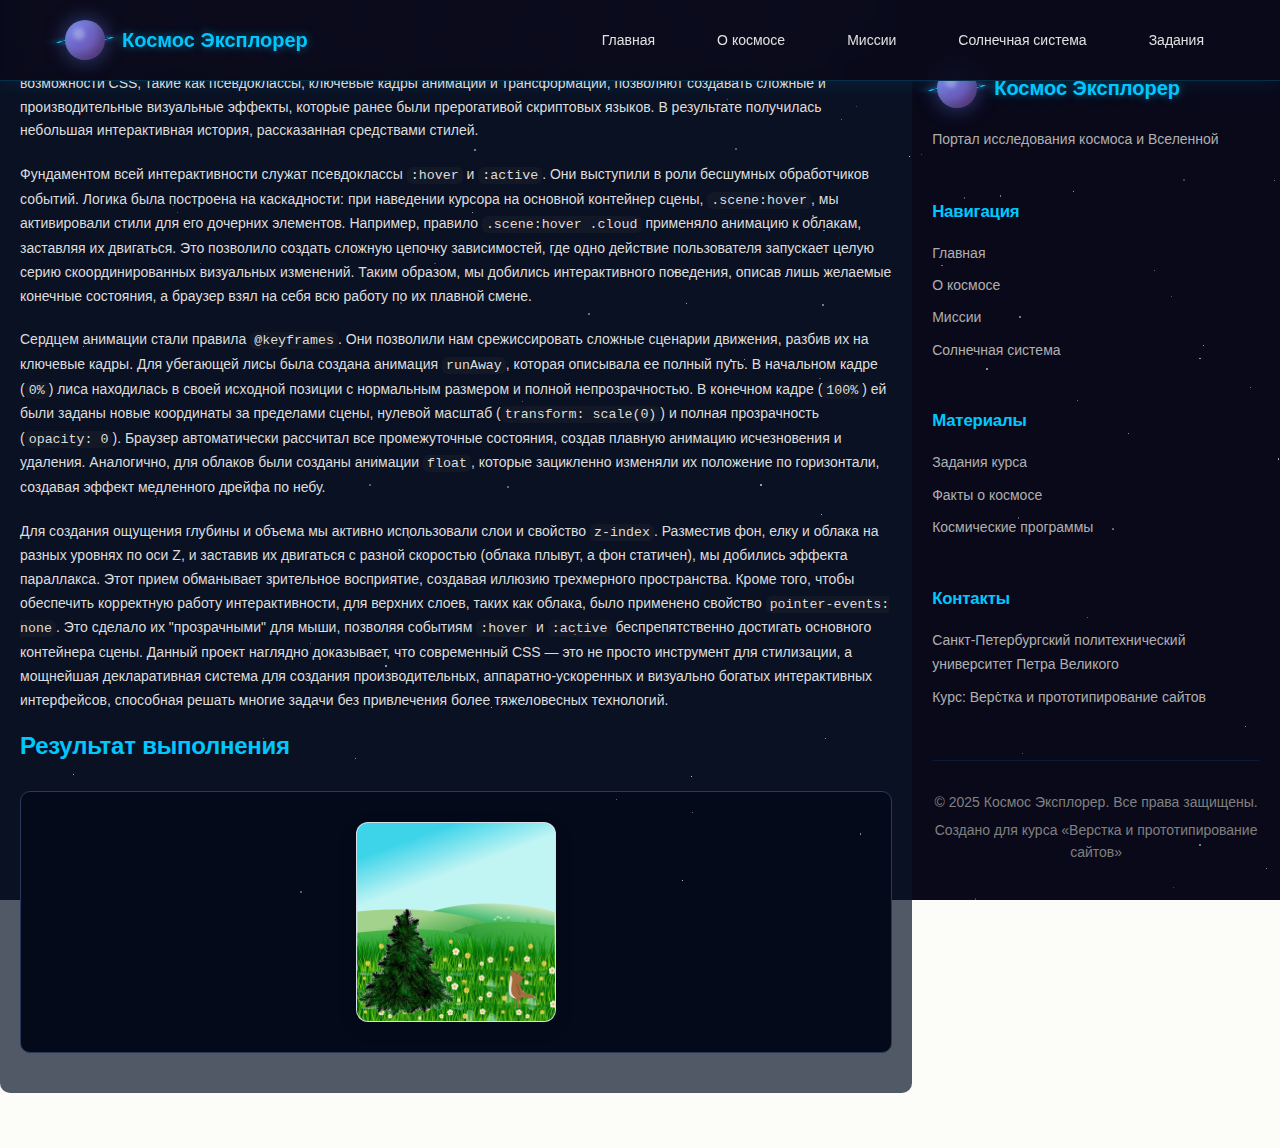
<file: labs/lab2/index.html>
<!doctype html>
<html lang="ru">
<head>
  <meta charset="utf-8" />
  <meta name="viewport" content="width=device-width, initial-scale=1.0">
   <title>Задание: CSS рисунок — Космос Эксплорер</title>
     <!-- Основные стили проекта -->
  <link rel="stylesheet" href="../../style.css">
   <!-- Локальные стили лабораторной -->
  <link rel="stylesheet" href="styles.css">

  <style>
    /* Стили для красивого оформления контента задания */


    main {
      padding: 120px 0 60px;
    }
     .assignment-wrapper {
        padding: 40px 20px;
      max-width: 1200px;
      margin: 0 auto;
      background: rgba(10, 20, 40, 0.7);
      border-radius: 10px;
      color: #ddd;
    }
    
    .assignment-wrapper h1,
    .assignment-wrapper h2 {
      color: #00c8ff;
    }
    .assignment-wrapper p {
        line-height: 1.7;
      margin-bottom: 20px;
    }

    .assignment-container {
        display: flex;
      justify-content: center;
      align-items: center;
      padding: 30px;
      border: 1px solid #2a3a5a;
      border-radius: 10px;
      background: #050a1a;
      margin-top: 30px;
      overflow: hidden;
    }
  </style>
</head>

<body>
    <!-- Header -->
  <header class="header">
    <div class="container">
      <div class="header-content">
        <!-- CSS Logo -->
        <div class="logo-wrapper">
          <div class="logo">
            <div class="planet"></div>
            <div class="ring"></div>
          </div>
          <span class="logo-text">Космос Эксплорер</span>
        </div>
        <!-- Mobile Menu Toggle -->
        <button class="menu-toggle" id="menuToggle" aria-label="Открыть меню">
          <span></span>
          <span></span>
          <span></span>
        </button>

        <!-- Navigation -->
        <nav class="nav" id="mainNav">
          <ul class="nav-list">
            <li><a href="../../index.html#home" class="nav-link">Главная</a></li>
            <li><a href="../../index.html#about" class="nav-link">О космосе</a></li>
            <li><a href="../../index.html#missions" class="nav-link">Миссии</a></li>
            <li><a href="../../index.html#solar-system" class="nav-link">Солнечная система</a></li>
            <li><a href="../../index.html#assignments" class="nav-link">Задания</a></li>
          </ul>
        </nav>
      </div>
    </div>
  </header>

  <!-- Основной контент страницы -->
  <main>
    <div class="assignment-wrapper">
      <h1>Задание: Рисунок с использованием чистого CSS</h1>
      
      <article class="lab-essay">
        <h2>Эссе для Лабораторной работы №3: Создание интерактивной анимации на чистом CSS</h2>
        
        <p>Данный проект является синтезом художественного подхода и интерактивности, достигая сложного анимированного поведения без единой строчки JavaScript. В этой работе мы создали живую, многослойную сцену, которая реагирует на действия пользователя, используя исключительно декларативную мощь CSS. Задача состояла в том, чтобы продемонстрировать, как современные возможности CSS, такие как псевдоклассы, ключевые кадры анимации и трансформации, позволяют создавать сложные и производительные визуальные эффекты, которые ранее были прерогативой скриптовых языков. В результате получилась небольшая интерактивная история, рассказанная средствами стилей.</p>
        
        <p>Фундаментом всей интерактивности служат псевдоклассы <code>:hover</code> и <code>:active</code>. Они выступили в роли бесшумных обработчиков событий. Логика была построена на каскадности: при наведении курсора на основной контейнер сцены, <code>.scene:hover</code>, мы активировали стили для его дочерних элементов. Например, правило <code>.scene:hover .cloud</code> применяло анимацию к облакам, заставляя их двигаться. Это позволило создать сложную цепочку зависимостей, где одно действие пользователя запускает целую серию скоординированных визуальных изменений. Таким образом, мы добились интерактивного поведения, описав лишь желаемые конечные состояния, а браузер взял на себя всю работу по их плавной смене.</p>
        
        <p>Сердцем анимации стали правила <code>@keyframes</code>. Они позволили нам срежиссировать сложные сценарии движения, разбив их на ключевые кадры. Для убегающей лисы была создана анимация <code>runAway</code>, которая описывала ее полный путь. В начальном кадре (<code>0%</code>) лиса находилась в своей исходной позиции с нормальным размером и полной непрозрачностью. В конечном кадре (<code>100%</code>) ей были заданы новые координаты за пределами сцены, нулевой масштаб (<code>transform: scale(0)</code>) и полная прозрачность (<code>opacity: 0</code>). Браузер автоматически рассчитал все промежуточные состояния, создав плавную анимацию исчезновения и удаления. Аналогично, для облаков были созданы анимации <code>float</code>, которые зацикленно изменяли их положение по горизонтали, создавая эффект медленного дрейфа по небу.</p>
        
        <p>Для создания ощущения глубины и объема мы активно использовали слои и свойство <code>z-index</code>. Разместив фон, елку и облака на разных уровнях по оси Z, и заставив их двигаться с разной скоростью (облака плывут, а фон статичен), мы добились эффекта параллакса. Этот прием обманывает зрительное восприятие, создавая иллюзию трехмерного пространства. Кроме того, чтобы обеспечить корректную работу интерактивности, для верхних слоев, таких как облака, было применено свойство <code>pointer-events: none</code>. Это сделало их "прозрачными" для мыши, позволяя событиям <code>:hover</code> и <code>:active</code> беспрепятственно достигать основного контейнера сцены. Данный проект наглядно доказывает, что современный CSS — это не просто инструмент для стилизации, а мощнейшая декларативная система для создания производительных, аппаратно-ускоренных и визуально богатых интерактивных интерфейсов, способная решать многие задачи без привлечения более тяжеловесных технологий.</p>
    </article>



      <h2>Результат выполнения</h2>
      <div class="assignment-container">
        <div class="card card--v4" aria-label="Сцена: луг и ёлка">
          <div class="scene">
            <img class="layer bg" src="img/bg-meadow.png" alt="Луг и небо">
             <img class="layer tree" src="img/tree.png" alt="Ёлка">

            <img class="layer cloud cloud--1" src="img/cloud-1.png" alt="" aria-hidden="true">
            <img class="layer cloud cloud--2" src="img/cloud-2.png" alt="" aria-hidden="true">

            <img class="layer fox fox--near" src="img/fox-near.png" alt="Лиса">
            <img class="layer fox fox--far"  src="img/fox-far.png"  alt="" aria-hidden="true">

            <img class="layer fox fox--far" src="img/fox-far.png" alt="" aria-hidden="true">
            <span class="label" aria-hidden="true"></span>
          </div>
        </div>
      </div>
    </div>
  </main>
  <!-- Footer -->
  <footer class="footer">
    <div class="container">
      <div class="footer-content">
        <div class="footer-section">
          <div class="footer-logo">
            <div class="logo">
              <div class="planet"></div>
              <div class="ring"></div>
            </div>
            <span class="logo-text">Космос Эксплорер</span>
          </div>
          <p>Портал исследования космоса и Вселенной</p>
        </div>

        <div class="footer-section">
          <h4>Навигация</h4>
          <ul class="footer-links">
            <li><a href="../../index.html#home">Главная</a></li>
            <li><a href="../../index.html#about">О космосе</a></li>
            <li><a href="../../index.html#missions">Миссии</a></li>
            <li><a href="../../index.html#solar-system">Солнечная система</a></li>
          </ul>
        </div>

        <div class="footer-section">
          <h4>Материалы</h4>
          <ul class="footer-links">
            <li><a href="../../index.html#assignments">Задания курса</a></li>
            <li><a href="../../index.html#about">Факты о космосе</a></li>
            <li><a href="../../index.html#missions">Космические программы</a></li>
          </ul>
        </div>

        <div class="footer-section">
          <h4>Контакты</h4>
          <p>Санкт-Петербургский политехнический университет Петра Великого</p>
          <p>Курс: Верстка и прототипирование сайтов</p>
        </div>
      </div>

      <div class="footer-bottom">
        <p>&copy; 2025 Космос Эксплорер. Все права защищены.</p>
        <p>Создано для курса «Верстка и прототипирование сайтов»</p>
      </div>
    </div>
  </footer>

  <!-- Важно! Также подключи свой основной app.js для работы мобильного меню -->
  <script src="../../app.js"></script>
</body>
</html>
</file>
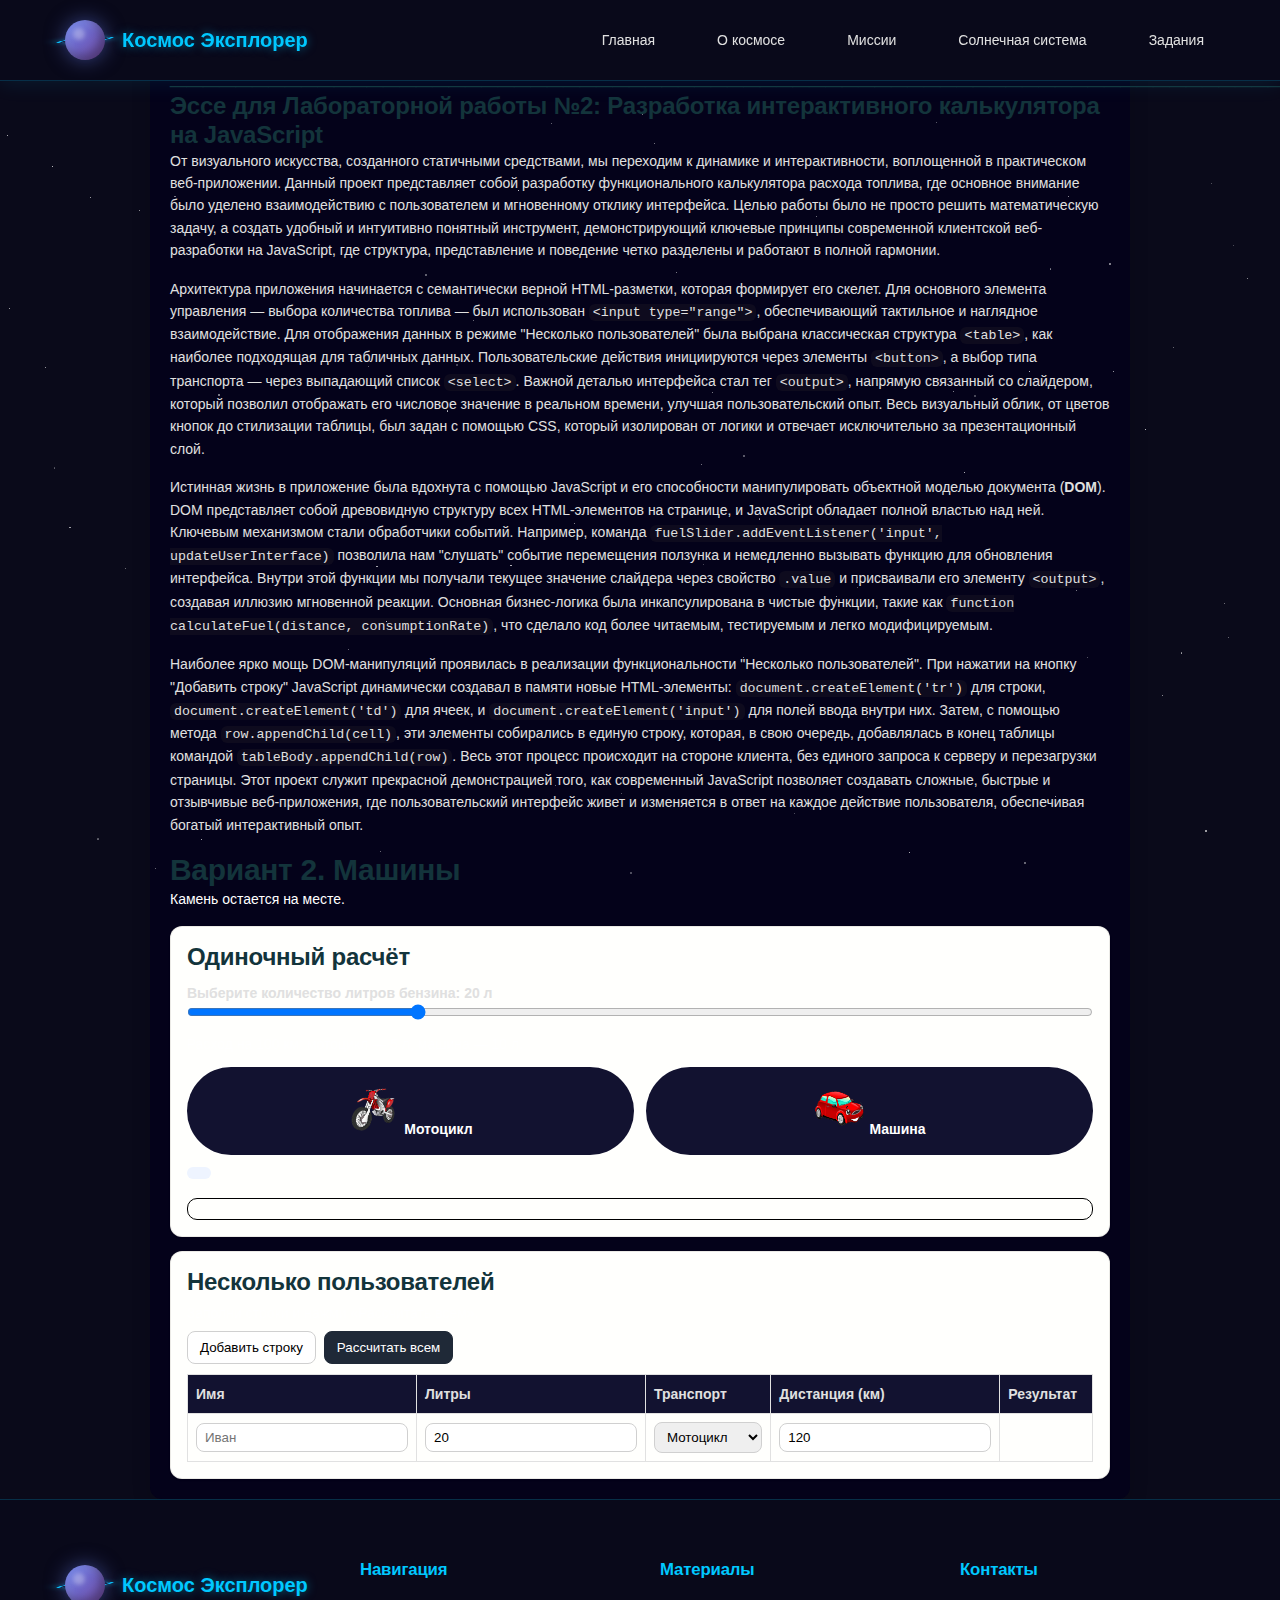
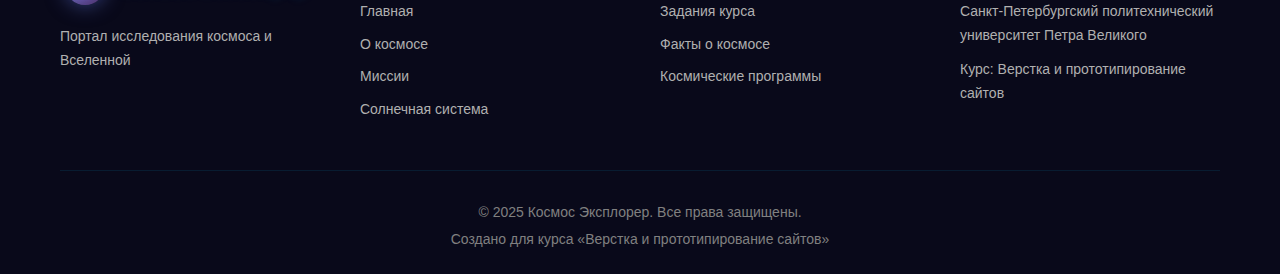
<file: labs/lab3/Index.html>
<!doctype html>
<html lang="ru">
<head>
  <meta charset="UTF-8" />
  <meta name="viewport" content="width=device-width, initial-scale=1" />
  <title>Лабораторная работа 3 — Вариант 2. Машины</title>
  <link rel="stylesheet" href="style.css" />
  <!-- Основные стили проекта -->
  <link rel="stylesheet" href="../../style.css" />
  <!-- Локальные стили лабораторной -->

  
  <style>
    
    
    main {
      padding-bottom: 60px;
    }
  </style>
</head>
<body>
   <!-- Header -->
  <header class="header">
    <div class="container">
      <div class="header-content">
        <div class="logo-wrapper">
          <div class="logo">
            <div class="planet"></div>
            <div class="ring"></div>
          </div>
          <span class="logo-text">Космос Эксплорер</span>
        </div>
        
        <button class="menu-toggle" id="menuToggle" aria-label="Открыть меню">
          <span></span>
          <span></span>
          <span></span>
        </button>

        <nav class="nav" id="mainNav">
          <ul class="nav-list">
            <li><a href="../../index.html#home" class="nav-link">Главная</a></li>
            <li><a href="../../index.html#about" class="nav-link">О космосе</a></li>
            <li><a href="../../index.html#missions" class="nav-link">Миссии</a></li>
            <li><a href="../../index.html#solar-system" class="nav-link">Солнечная система</a></li>
            <li><a href="../../index.html#assignments" class="nav-link">Задания</a></li>
          </ul>
        </nav>
      </div>
    </div>
  </header>

  <!-- Основной контент страницы -->
  <main class="app">
    <article class="lab-essay">
        <h1> . </h1>
        <h1> ___________________________________________________________________________</h1>
        <h1>  </h1>
        <h2>Эссе для Лабораторной работы №2: Разработка интерактивного калькулятора на JavaScript</h2>
        
        <p>От визуального искусства, созданного статичными средствами, мы переходим к динамике и интерактивности, воплощенной в практическом веб-приложении. Данный проект представляет собой разработку функционального калькулятора расхода топлива, где основное внимание было уделено взаимодействию с пользователем и мгновенному отклику интерфейса. Целью работы было не просто решить математическую задачу, а создать удобный и интуитивно понятный инструмент, демонстрирующий ключевые принципы современной клиентской веб-разработки на JavaScript, где структура, представление и поведение четко разделены и работают в полной гармонии.</p>
        
        <p>Архитектура приложения начинается с семантически верной HTML-разметки, которая формирует его скелет. Для основного элемента управления — выбора количества топлива — был использован <code>&lt;input type="range"&gt;</code>, обеспечивающий тактильное и наглядное взаимодействие. Для отображения данных в режиме "Несколько пользователей" была выбрана классическая структура <code>&lt;table&gt;</code>, как наиболее подходящая для табличных данных. Пользовательские действия инициируются через элементы <code>&lt;button&gt;</code>, а выбор типа транспорта — через выпадающий список <code>&lt;select&gt;</code>. Важной деталью интерфейса стал тег <code>&lt;output&gt;</code>, напрямую связанный со слайдером, который позволил отображать его числовое значение в реальном времени, улучшая пользовательский опыт. Весь визуальный облик, от цветов кнопок до стилизации таблицы, был задан с помощью CSS, который изолирован от логики и отвечает исключительно за презентационный слой.</p>
        
        <p>Истинная жизнь в приложение была вдохнута с помощью JavaScript и его способности манипулировать объектной моделью документа (<strong>DOM</strong>). DOM представляет собой древовидную структуру всех HTML-элементов на странице, и JavaScript обладает полной властью над ней. Ключевым механизмом стали обработчики событий. Например, команда <code>fuelSlider.addEventListener('input', updateUserInterface)</code> позволила нам "слушать" событие перемещения ползунка и немедленно вызывать функцию для обновления интерфейса. Внутри этой функции мы получали текущее значение слайдера через свойство <code>.value</code> и присваивали его элементу <code>&lt;output&gt;</code>, создавая иллюзию мгновенной реакции. Основная бизнес-логика была инкапсулирована в чистые функции, такие как <code>function calculateFuel(distance, consumptionRate)</code>, что сделало код более читаемым, тестируемым и легко модифицируемым.</p>
        
        <p>Наиболее ярко мощь DOM-манипуляций проявилась в реализации функциональности "Несколько пользователей". При нажатии на кнопку "Добавить строку" JavaScript динамически создавал в памяти новые HTML-элементы: <code>document.createElement('tr')</code> для строки, <code>document.createElement('td')</code> для ячеек, и <code>document.createElement('input')</code> для полей ввода внутри них. Затем, с помощью метода <code>row.appendChild(cell)</code>, эти элементы собирались в единую строку, которая, в свою очередь, добавлялась в конец таблицы командой <code>tableBody.appendChild(row)</code>. Весь этот процесс происходит на стороне клиента, без единого запроса к серверу и перезагрузки страницы. Этот проект служит прекрасной демонстрацией того, как современный JavaScript позволяет создавать сложные, быстрые и отзывчивые веб-приложения, где пользовательский интерфейс живет и изменяется в ответ на каждое действие пользователя, обеспечивая богатый интерактивный опыт.</p>
    </article>
    <h1>Вариант 2. Машины</h1>
    <p id="intro" class="lead"></p>

    <!-- ОДИНОЧНЫЙ РАСЧЁТ -->
    <section class="card">
      <h2>Одиночный расчёт</h2>
      <div class="range-wrap">
        <label for="fuel" class="range-label">
          Выберите количество литров бензина:
          <output id="fuelOut">20</output> л
        </label>
        <input id="fuel" class="range" type="range" min="0" max="80" step="1" value="20" />
        <p class="hint">Расход на 100 км: мотоцикл — 5 л, машина — 10 л.</p>
      </div>

      <div class="grid">
        <button id="motoBtn" class="btn" type="button">
          <img src="moto.png" alt="Мотоцикл" class="icon" />
          <span>Мотоцикл</span>
        </button>
        <button id="carBtn" class="btn" type="button">
          <img src="car.png" alt="Машина" class="icon" />
          <span>Машина</span>
        </button>
      </div>

      <div id="status" class="status" aria-live="polite"></div>

      <!-- Смайлик скрыт до первого расчёта -->
      <div id="result" class="result" hidden>
        <img id="smiley" alt="Смайлик" class="smiley" hidden />
        <div>
          <div id="resultTitle" class="result-title"></div>
          <div id="resultText" class="result-text"></div>
        </div>
      </div>
    </section>

    <!-- НЕСКОЛЬКО ПОЛЬЗОВАТЕЛЕЙ -->
    <section class="card">
      <h2>Несколько пользователей</h2>
      <p class="hint">Заполни строки и нажми «Рассчитать всем».</p>

      <div class="controls">
        <button id="addRow" type="button" class="small-btn">Добавить строку</button>
        <button id="calcAll" type="button" class="small-btn primary">Рассчитать всем</button>
      </div>

      <div class="table-wrap">
        <table class="table">
          <thead>
            <tr>
              <th>Имя</th>
              <th>Литры</th>
              <th>Транспорт</th>
              <th>Дистанция (км)</th>
              <th>Результат</th>
            </tr>
          </thead>
          <tbody id="userRows">
            <tr>
              <td><input type="text" class="name" placeholder="Иван" /></td>
              <td><input type="number" class="liters" min="0" step="1" value="20" /></td>
              <td>
                <select class="vehicle">
                  <option value="moto">Мотоцикл</option>
                  <option value="car">Машина</option>
                </select>
              </td>
              <td><input type="number" class="distance" min="1" step="1" value="120" /></td>
              <td class="out"></td>
            </tr>
          </tbody>
        </table>
      </div>
    </section>
  </main>
<footer class="footer">
    <div class="container">
      <div class="footer-content">
        <div class="footer-section">
          <div class="footer-logo">
            <div class="logo">
              <div class="planet"></div>
              <div class="ring"></div>
            </div>
            <span class="logo-text">Космос Эксплорер</span>
          </div>
          <p>Портал исследования космоса и Вселенной</p>
        </div>

        <div class="footer-section">
          <h4>Навигация</h4>
          <ul class="footer-links">
            <li><a href="../../index.html#home">Главная</a></li>
            <li><a href="../../index.html#about">О космосе</a></li>
            <li><a href="../../index.html#missions">Миссии</a></li>
            <li><a href="../../index.html#solar-system">Солнечная система</a></li>
          </ul>
        </div>
        
        <div class="footer-section">
          <h4>Материалы</h4>
          <ul class="footer-links">
            <li><a href="../../index.html#assignments">Задания курса</a></li>
            <li><a href="../../index.html#about">Факты о космосе</a></li>
            <li><a href="../../index.html#missions">Космические программы</a></li>
          </ul>
        </div>

        <div class="footer-section">
          <h4>Контакты</h4>
          <p>Санкт-Петербургский политехнический университет Петра Великого</p>
          <p>Курс: Верстка и прототипирование сайтов</p>
        </div>
      </div>

      <div class="footer-bottom">
        <p>&copy; 2025 Космос Эксплорер. Все права защищены.</p>
        <p>Создано для курса «Верстка и прототипирование сайтов»</p>
      </div>
    </div>
  </footer>

  <script src="script.js"></script>
  <script src="../../app.js"></script>
</body>
</html>
</file>
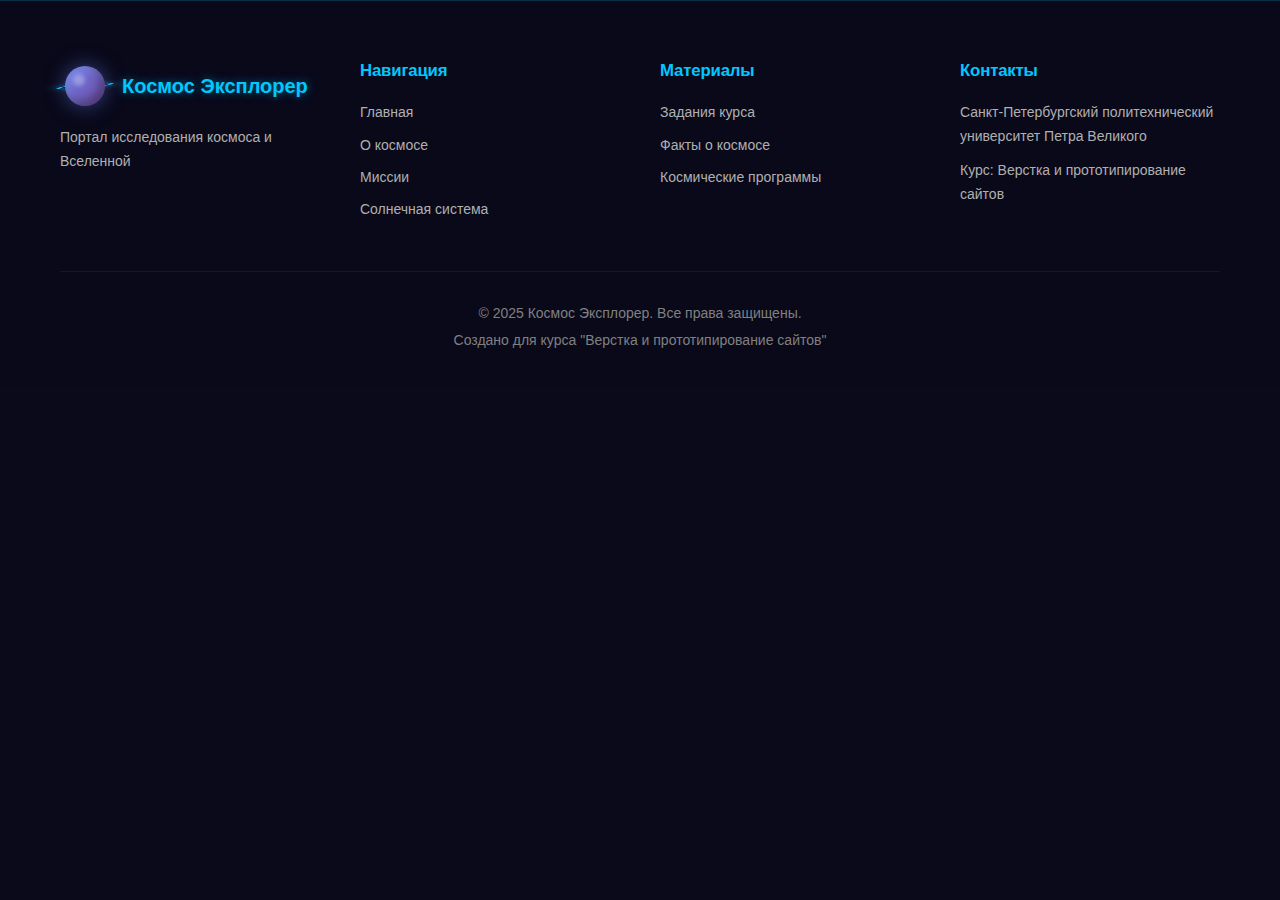
<file: footer.html>
<head>
    <meta charset="UTF-8">
    <meta name="viewport" content="width=device-width, initial-scale=1.0">
    <title>Космос Эксплорер - Портал исследования космоса</title>
    <link rel="stylesheet" href="style.css">
</head>
<body></body>
 <!-- Footer -->
    <footer class="footer">
        <div class="container">
            <div class="footer-content">
                <div class="footer-section">
                    <div class="footer-logo">
                        <div class="logo">
                            <div class="planet"></div>
                            <div class="ring"></div>
                        </div>
                        <span class="logo-text">Космос Эксплорер</span>
                    </div>
                    <p>Портал исследования космоса и Вселенной</p>
                </div>
                
                <div class="footer-section">
                    <h4>Навигация</h4>
                    <ul class="footer-links">
                        <li><a href="#home">Главная</a></li>
                        <li><a href="#about">О космосе</a></li>
                        <li><a href="#missions">Миссии</a></li>
                        <li><a href="#solar-system">Солнечная система</a></li>
                    </ul>
                </div>
                
                <div class="footer-section">
                    <h4>Материалы</h4>
                    <ul class="footer-links">
                        <li><a href="#assignments">Задания курса</a></li>
                        <li><a href="#about">Факты о космосе</a></li>
                        <li><a href="#missions">Космические программы</a></li>
                    </ul>
                </div>
                
                <div class="footer-section">
                    <h4>Контакты</h4>
                    <p>Санкт-Петербургский политехнический университет Петра Великого</p>
                    <p>Курс: Верстка и прототипирование сайтов</p>
                </div>
            </div>
            
            <div class="footer-bottom">
                <p>&copy; 2025 Космос Эксплорер. Все права защищены.</p>
                <p>Создано для курса "Верстка и прототипирование сайтов"</p>
            </div>
        </div>
    </footer>
</body>
</file>
<file: style.css>
:root {
  /* Primitive Color Tokens */
  --color-white: rgba(255, 255, 255, 1);
  --color-black: rgba(0, 0, 0, 1);
  --color-cream-50: rgba(252, 252, 249, 1);
  --color-cream-100: rgba(255, 255, 253, 1);
  --color-gray-200: rgba(245, 245, 245, 1);
  --color-gray-300: rgba(167, 169, 169, 1);
  --color-gray-400: rgba(119, 124, 124, 1);
  --color-slate-500: rgba(98, 108, 113, 1);
  --color-brown-600: rgba(94, 82, 64, 1);
  --color-charcoal-700: rgba(31, 33, 33, 1);
  --color-charcoal-800: rgba(38, 40, 40, 1);
  --color-slate-900: rgba(19, 52, 59, 1);
  --color-teal-300: rgba(50, 184, 198, 1);
  --color-teal-400: rgba(45, 166, 178, 1);
  --color-teal-500: rgba(33, 128, 141, 1);
  --color-teal-600: rgba(29, 116, 128, 1);
  --color-teal-700: rgba(26, 104, 115, 1);
  --color-teal-800: rgba(41, 150, 161, 1);
  --color-red-400: rgba(255, 84, 89, 1);
  --color-red-500: rgba(192, 21, 47, 1);
  --color-orange-400: rgba(230, 129, 97, 1);
  --color-orange-500: rgba(168, 75, 47, 1);

  /* RGB versions for opacity control */
  --color-brown-600-rgb: 94, 82, 64;
  --color-teal-500-rgb: 33, 128, 141;
  --color-slate-900-rgb: 19, 52, 59;
  --color-slate-500-rgb: 98, 108, 113;
  --color-red-500-rgb: 192, 21, 47;
  --color-red-400-rgb: 255, 84, 89;
  --color-orange-500-rgb: 168, 75, 47;
  --color-orange-400-rgb: 230, 129, 97;

  /* Background color tokens (Light Mode) */
  --color-bg-1: rgba(59, 130, 246, 0.08); /* Light blue */
  --color-bg-2: rgba(245, 158, 11, 0.08); /* Light yellow */
  --color-bg-3: rgba(34, 197, 94, 0.08); /* Light green */
  --color-bg-4: rgba(239, 68, 68, 0.08); /* Light red */
  --color-bg-5: rgba(147, 51, 234, 0.08); /* Light purple */
  --color-bg-6: rgba(249, 115, 22, 0.08); /* Light orange */
  --color-bg-7: rgba(236, 72, 153, 0.08); /* Light pink */
  --color-bg-8: rgba(6, 182, 212, 0.08); /* Light cyan */

  /* Semantic Color Tokens (Light Mode) */
  --color-background: var(--color-cream-50);
  --color-surface: var(--color-cream-100);
  --color-text: var(--color-slate-900);
  --color-text-secondary: var(--color-slate-500);
  --color-primary: var(--color-teal-500);
  --color-primary-hover: var(--color-teal-600);
  --color-primary-active: var(--color-teal-700);
  --color-secondary: rgba(var(--color-brown-600-rgb), 0.12);
  --color-secondary-hover: rgba(var(--color-brown-600-rgb), 0.2);
  --color-secondary-active: rgba(var(--color-brown-600-rgb), 0.25);
  --color-border: rgba(var(--color-brown-600-rgb), 0.2);
  --color-btn-primary-text: var(--color-cream-50);
  --color-card-border: rgba(var(--color-brown-600-rgb), 0.12);
  --color-card-border-inner: rgba(var(--color-brown-600-rgb), 0.12);
  --color-error: var(--color-red-500);
  --color-success: var(--color-teal-500);
  --color-warning: var(--color-orange-500);
  --color-info: var(--color-slate-500);
  --color-focus-ring: rgba(var(--color-teal-500-rgb), 0.4);
  --color-select-caret: rgba(var(--color-slate-900-rgb), 0.8);

  /* Common style patterns */
  --focus-ring: 0 0 0 3px var(--color-focus-ring);
  --focus-outline: 2px solid var(--color-primary);
  --status-bg-opacity: 0.15;
  --status-border-opacity: 0.25;
  --select-caret-light: url("data:image/svg+xml,%3Csvg xmlns='http://www.w3.org/2000/svg' width='16' height='16' viewBox='0 0 24 24' fill='none' stroke='%23134252' stroke-width='2' stroke-linecap='round' stroke-linejoin='round'%3E%3Cpolyline points='6 9 12 15 18 9'%3E%3C/polyline%3E%3C/svg%3E");
  --select-caret-dark: url("data:image/svg+xml,%3Csvg xmlns='http://www.w3.org/2000/svg' width='16' height='16' viewBox='0 0 24 24' fill='none' stroke='%23f5f5f5' stroke-width='2' stroke-linecap='round' stroke-linejoin='round'%3E%3Cpolyline points='6 9 12 15 18 9'%3E%3C/polyline%3E%3C/svg%3E");

  /* RGB versions for opacity control */
  --color-success-rgb: 33, 128, 141;
  --color-error-rgb: 192, 21, 47;
  --color-warning-rgb: 168, 75, 47;
  --color-info-rgb: 98, 108, 113;

  /* Typography */
  --font-family-base: "FKGroteskNeue", "Geist", "Inter", -apple-system,
    BlinkMacSystemFont, "Segoe UI", Roboto, sans-serif;
  --font-family-mono: "Berkeley Mono", ui-monospace, SFMono-Regular, Menlo,
    Monaco, Consolas, monospace;
  --font-size-xs: 11px;
  --font-size-sm: 12px;
  --font-size-base: 14px;
  --font-size-md: 14px;
  --font-size-lg: 16px;
  --font-size-xl: 18px;
  --font-size-2xl: 20px;
  --font-size-3xl: 24px;
  --font-size-4xl: 30px;
  --font-weight-normal: 400;
  --font-weight-medium: 500;
  --font-weight-semibold: 550;
  --font-weight-bold: 600;
  --line-height-tight: 1.2;
  --line-height-normal: 1.5;
  --letter-spacing-tight: -0.01em;

  /* Spacing */
  --space-0: 0;
  --space-1: 1px;
  --space-2: 2px;
  --space-4: 4px;
  --space-6: 6px;
  --space-8: 8px;
  --space-10: 10px;
  --space-12: 12px;
  --space-16: 16px;
  --space-20: 20px;
  --space-24: 24px;
  --space-32: 32px;

  /* Border Radius */
  --radius-sm: 6px;
  --radius-base: 8px;
  --radius-md: 10px;
  --radius-lg: 12px;
  --radius-full: 9999px;

  /* Shadows */
  --shadow-xs: 0 1px 2px rgba(0, 0, 0, 0.02);
  --shadow-sm: 0 1px 3px rgba(0, 0, 0, 0.04), 0 1px 2px rgba(0, 0, 0, 0.02);
  --shadow-md: 0 4px 6px -1px rgba(0, 0, 0, 0.04),
    0 2px 4px -1px rgba(0, 0, 0, 0.02);
  --shadow-lg: 0 10px 15px -3px rgba(0, 0, 0, 0.04),
    0 4px 6px -2px rgba(0, 0, 0, 0.02);
  --shadow-inset-sm: inset 0 1px 0 rgba(255, 255, 255, 0.15),
    inset 0 -1px 0 rgba(0, 0, 0, 0.03);

  /* Animation */
  --duration-fast: 150ms;
  --duration-normal: 250ms;
  --ease-standard: cubic-bezier(0.16, 1, 0.3, 1);

  /* Layout */
  --container-sm: 640px;
  --container-md: 768px;
  --container-lg: 1024px;
  --container-xl: 1280px;
}

/* Dark mode colors */
@media (prefers-color-scheme: dark) {
  :root {
    /* RGB versions for opacity control (Dark Mode) */
    --color-gray-400-rgb: 119, 124, 124;
    --color-teal-300-rgb: 50, 184, 198;
    --color-gray-300-rgb: 167, 169, 169;
    --color-gray-200-rgb: 245, 245, 245;

    /* Background color tokens (Dark Mode) */
    --color-bg-1: rgba(29, 78, 216, 0.15); /* Dark blue */
    --color-bg-2: rgba(180, 83, 9, 0.15); /* Dark yellow */
    --color-bg-3: rgba(21, 128, 61, 0.15); /* Dark green */
    --color-bg-4: rgba(185, 28, 28, 0.15); /* Dark red */
    --color-bg-5: rgba(107, 33, 168, 0.15); /* Dark purple */
    --color-bg-6: rgba(194, 65, 12, 0.15); /* Dark orange */
    --color-bg-7: rgba(190, 24, 93, 0.15); /* Dark pink */
    --color-bg-8: rgba(8, 145, 178, 0.15); /* Dark cyan */

    /* Semantic Color Tokens (Dark Mode) */
    --color-background: var(--color-charcoal-700);
    --color-surface: var(--color-charcoal-800);
    --color-text: var(--color-gray-200);
    --color-text-secondary: rgba(var(--color-gray-300-rgb), 0.7);
    --color-primary: var(--color-teal-300);
    --color-primary-hover: var(--color-teal-400);
    --color-primary-active: var(--color-teal-800);
    --color-secondary: rgba(var(--color-gray-400-rgb), 0.15);
    --color-secondary-hover: rgba(var(--color-gray-400-rgb), 0.25);
    --color-secondary-active: rgba(var(--color-gray-400-rgb), 0.3);
    --color-border: rgba(var(--color-gray-400-rgb), 0.3);
    --color-error: var(--color-red-400);
    --color-success: var(--color-teal-300);
    --color-warning: var(--color-orange-400);
    --color-info: var(--color-gray-300);
    --color-focus-ring: rgba(var(--color-teal-300-rgb), 0.4);
    --color-btn-primary-text: var(--color-slate-900);
    --color-card-border: rgba(var(--color-gray-400-rgb), 0.2);
    --color-card-border-inner: rgba(var(--color-gray-400-rgb), 0.15);
    --shadow-inset-sm: inset 0 1px 0 rgba(255, 255, 255, 0.1),
      inset 0 -1px 0 rgba(0, 0, 0, 0.15);
    --button-border-secondary: rgba(var(--color-gray-400-rgb), 0.2);
    --color-border-secondary: rgba(var(--color-gray-400-rgb), 0.2);
    --color-select-caret: rgba(var(--color-gray-200-rgb), 0.8);

    /* Common style patterns - updated for dark mode */
    --focus-ring: 0 0 0 3px var(--color-focus-ring);
    --focus-outline: 2px solid var(--color-primary);
    --status-bg-opacity: 0.15;
    --status-border-opacity: 0.25;
    --select-caret-light: url("data:image/svg+xml,%3Csvg xmlns='http://www.w3.org/2000/svg' width='16' height='16' viewBox='0 0 24 24' fill='none' stroke='%23134252' stroke-width='2' stroke-linecap='round' stroke-linejoin='round'%3E%3Cpolyline points='6 9 12 15 18 9'%3E%3C/polyline%3E%3C/svg%3E");
    --select-caret-dark: url("data:image/svg+xml,%3Csvg xmlns='http://www.w3.org/2000/svg' width='16' height='16' viewBox='0 0 24 24' fill='none' stroke='%23f5f5f5' stroke-width='2' stroke-linecap='round' stroke-linejoin='round'%3E%3Cpolyline points='6 9 12 15 18 9'%3E%3C/polyline%3E%3C/svg%3E");

    /* RGB versions for dark mode */
    --color-success-rgb: var(--color-teal-300-rgb);
    --color-error-rgb: var(--color-red-400-rgb);
    --color-warning-rgb: var(--color-orange-400-rgb);
    --color-info-rgb: var(--color-gray-300-rgb);
  }
}

/* Data attribute for manual theme switching */
[data-color-scheme="dark"] {
  /* RGB versions for opacity control (dark mode) */
  --color-gray-400-rgb: 119, 124, 124;
  --color-teal-300-rgb: 50, 184, 198;
  --color-gray-300-rgb: 167, 169, 169;
  --color-gray-200-rgb: 245, 245, 245;

  /* Colorful background palette - Dark Mode */
  --color-bg-1: rgba(29, 78, 216, 0.15); /* Dark blue */
  --color-bg-2: rgba(180, 83, 9, 0.15); /* Dark yellow */
  --color-bg-3: rgba(21, 128, 61, 0.15); /* Dark green */
  --color-bg-4: rgba(185, 28, 28, 0.15); /* Dark red */
  --color-bg-5: rgba(107, 33, 168, 0.15); /* Dark purple */
  --color-bg-6: rgba(194, 65, 12, 0.15); /* Dark orange */
  --color-bg-7: rgba(190, 24, 93, 0.15); /* Dark pink */
  --color-bg-8: rgba(8, 145, 178, 0.15); /* Dark cyan */

  /* Semantic Color Tokens (Dark Mode) */
  --color-background: var(--color-charcoal-700);
  --color-surface: var(--color-charcoal-800);
  --color-text: var(--color-gray-200);
  --color-text-secondary: rgba(var(--color-gray-300-rgb), 0.7);
  --color-primary: var(--color-teal-300);
  --color-primary-hover: var(--color-teal-400);
  --color-primary-active: var(--color-teal-800);
  --color-secondary: rgba(var(--color-gray-400-rgb), 0.15);
  --color-secondary-hover: rgba(var(--color-gray-400-rgb), 0.25);
  --color-secondary-active: rgba(var(--color-gray-400-rgb), 0.3);
  --color-border: rgba(var(--color-gray-400-rgb), 0.3);
  --color-error: var(--color-red-400);
  --color-success: var(--color-teal-300);
  --color-warning: var(--color-orange-400);
  --color-info: var(--color-gray-300);
  --color-focus-ring: rgba(var(--color-teal-300-rgb), 0.4);
  --color-btn-primary-text: var(--color-slate-900);
  --color-card-border: rgba(var(--color-gray-400-rgb), 0.15);
  --color-card-border-inner: rgba(var(--color-gray-400-rgb), 0.15);
  --shadow-inset-sm: inset 0 1px 0 rgba(255, 255, 255, 0.1),
    inset 0 -1px 0 rgba(0, 0, 0, 0.15);
  --color-border-secondary: rgba(var(--color-gray-400-rgb), 0.2);
  --color-select-caret: rgba(var(--color-gray-200-rgb), 0.8);

  /* Common style patterns - updated for dark mode */
  --focus-ring: 0 0 0 3px var(--color-focus-ring);
  --focus-outline: 2px solid var(--color-primary);
  --status-bg-opacity: 0.15;
  --status-border-opacity: 0.25;
  --select-caret-light: url("data:image/svg+xml,%3Csvg xmlns='http://www.w3.org/2000/svg' width='16' height='16' viewBox='0 0 24 24' fill='none' stroke='%23134252' stroke-width='2' stroke-linecap='round' stroke-linejoin='round'%3E%3Cpolyline points='6 9 12 15 18 9'%3E%3C/polyline%3E%3C/svg%3E");
  --select-caret-dark: url("data:image/svg+xml,%3Csvg xmlns='http://www.w3.org/2000/svg' width='16' height='16' viewBox='0 0 24 24' fill='none' stroke='%23f5f5f5' stroke-width='2' stroke-linecap='round' stroke-linejoin='round'%3E%3Cpolyline points='6 9 12 15 18 9'%3E%3C/polyline%3E%3C/svg%3E");

  /* RGB versions for dark mode */
  --color-success-rgb: var(--color-teal-300-rgb);
  --color-error-rgb: var(--color-red-400-rgb);
  --color-warning-rgb: var(--color-orange-400-rgb);
  --color-info-rgb: var(--color-gray-300-rgb);
}

[data-color-scheme="light"] {
  /* RGB versions for opacity control (light mode) */
  --color-brown-600-rgb: 94, 82, 64;
  --color-teal-500-rgb: 33, 128, 141;
  --color-slate-900-rgb: 19, 52, 59;

  /* Semantic Color Tokens (Light Mode) */
  --color-background: var(--color-cream-50);
  --color-surface: var(--color-cream-100);
  --color-text: var(--color-slate-900);
  --color-text-secondary: var(--color-slate-500);
  --color-primary: var(--color-teal-500);
  --color-primary-hover: var(--color-teal-600);
  --color-primary-active: var(--color-teal-700);
  --color-secondary: rgba(var(--color-brown-600-rgb), 0.12);
  --color-secondary-hover: rgba(var(--color-brown-600-rgb), 0.2);
  --color-secondary-active: rgba(var(--color-brown-600-rgb), 0.25);
  --color-border: rgba(var(--color-brown-600-rgb), 0.2);
  --color-btn-primary-text: var(--color-cream-50);
  --color-card-border: rgba(var(--color-brown-600-rgb), 0.12);
  --color-card-border-inner: rgba(var(--color-brown-600-rgb), 0.12);
  --color-error: var(--color-red-500);
  --color-success: var(--color-teal-500);
  --color-warning: var(--color-orange-500);
  --color-info: var(--color-slate-500);
  --color-focus-ring: rgba(var(--color-teal-500-rgb), 0.4);

  /* RGB versions for light mode */
  --color-success-rgb: var(--color-teal-500-rgb);
  --color-error-rgb: var(--color-red-500-rgb);
  --color-warning-rgb: var(--color-orange-500-rgb);
  --color-info-rgb: var(--color-slate-500-rgb);
}

/* Base styles */
html {
  font-size: var(--font-size-base);
  font-family: var(--font-family-base);
  line-height: var(--line-height-normal);
  color: var(--color-text);
  background-color: var(--color-background);
  -webkit-font-smoothing: antialiased;
  box-sizing: border-box;
}

body {
  margin: 0;
  padding: 0;
}

*,
*::before,
*::after {
  box-sizing: inherit;
}

/* Typography */
h1,
h2,
h3,
h4,
h5,
h6 {
  margin: 0;
  font-weight: var(--font-weight-semibold);
  line-height: var(--line-height-tight);
  color: var(--color-text);
  letter-spacing: var(--letter-spacing-tight);
}

h1 {
  font-size: var(--font-size-4xl);
}
h2 {
  font-size: var(--font-size-3xl);
}
h3 {
  font-size: var(--font-size-2xl);
}
h4 {
  font-size: var(--font-size-xl);
}
h5 {
  font-size: var(--font-size-lg);
}
h6 {
  font-size: var(--font-size-md);
}

p {
  margin: 0 0 var(--space-16) 0;
}

a {
  color: var(--color-primary);
  text-decoration: none;
  transition: color var(--duration-fast) var(--ease-standard);
}

a:hover {
  color: var(--color-primary-hover);
}

code,
pre {
  font-family: var(--font-family-mono);
  font-size: calc(var(--font-size-base) * 0.95);
  background-color: var(--color-secondary);
  border-radius: var(--radius-sm);
}

code {
  padding: var(--space-1) var(--space-4);
}

pre {
  padding: var(--space-16);
  margin: var(--space-16) 0;
  overflow: auto;
  border: 1px solid var(--color-border);
}

pre code {
  background: none;
  padding: 0;
}

/* Buttons */
.btn {
  display: inline-flex;
  align-items: center;
  justify-content: center;
  padding: var(--space-8) var(--space-16);
  border-radius: var(--radius-base);
  font-size: var(--font-size-base);
  font-weight: 500;
  line-height: 1.5;
  cursor: pointer;
  transition: all var(--duration-normal) var(--ease-standard);
  border: none;
  text-decoration: none;
  position: relative;
}

.btn:focus-visible {
  outline: none;
  box-shadow: var(--focus-ring);
}

.btn--primary {
  background: var(--color-primary);
  color: var(--color-btn-primary-text);
}

.btn--primary:hover {
  background: var(--color-primary-hover);
}

.btn--primary:active {
  background: var(--color-primary-active);
}

.btn--secondary {
  background: var(--color-secondary);
  color: var(--color-text);
}

.btn--secondary:hover {
  background: var(--color-secondary-hover);
}

.btn--secondary:active {
  background: var(--color-secondary-active);
}

.btn--outline {
  background: transparent;
  border: 1px solid var(--color-border);
  color: var(--color-text);
}

.btn--outline:hover {
  background: var(--color-secondary);
}

.btn--sm {
  padding: var(--space-4) var(--space-12);
  font-size: var(--font-size-sm);
  border-radius: var(--radius-sm);
}

.btn--lg {
  padding: var(--space-10) var(--space-20);
  font-size: var(--font-size-lg);
  border-radius: var(--radius-md);
}

.btn--full-width {
  width: 100%;
}

.btn:disabled {
  opacity: 0.5;
  cursor: not-allowed;
}

/* Form elements */
.form-control {
  display: block;
  width: 100%;
  padding: var(--space-8) var(--space-12);
  font-size: var(--font-size-md);
  line-height: 1.5;
  color: var(--color-text);
  background-color: var(--color-surface);
  border: 1px solid var(--color-border);
  border-radius: var(--radius-base);
  transition: border-color var(--duration-fast) var(--ease-standard),
    box-shadow var(--duration-fast) var(--ease-standard);
}

textarea.form-control {
  font-family: var(--font-family-base);
  font-size: var(--font-size-base);
}

select.form-control {
  padding: var(--space-8) var(--space-12);
  -webkit-appearance: none;
  -moz-appearance: none;
  appearance: none;
  background-image: var(--select-caret-light);
  background-repeat: no-repeat;
  background-position: right var(--space-12) center;
  background-size: 16px;
  padding-right: var(--space-32);
}

/* Add a dark mode specific caret */
@media (prefers-color-scheme: dark) {
  select.form-control {
    background-image: var(--select-caret-dark);
  }
}

/* Also handle data-color-scheme */
[data-color-scheme="dark"] select.form-control {
  background-image: var(--select-caret-dark);
}

[data-color-scheme="light"] select.form-control {
  background-image: var(--select-caret-light);
}

.form-control:focus {
  border-color: var(--color-primary);
  outline: var(--focus-outline);
}

.form-label {
  display: block;
  margin-bottom: var(--space-8);
  font-weight: var(--font-weight-medium);
  font-size: var(--font-size-sm);
}

.form-group {
  margin-bottom: var(--space-16);
}

/* Card component */
.card {
  background-color: var(--color-surface);
  border-radius: var(--radius-lg);
  border: 1px solid var(--color-card-border);
  box-shadow: var(--shadow-sm);
  overflow: hidden;
  transition: box-shadow var(--duration-normal) var(--ease-standard);
}

.card:hover {
  box-shadow: var(--shadow-md);
}

.card__body {
  padding: var(--space-16);
}

.card__header,
.card__footer {
  padding: var(--space-16);
  border-bottom: 1px solid var(--color-card-border-inner);
}

/* Status indicators - simplified with CSS variables */
.status {
  display: inline-flex;
  align-items: center;
  padding: var(--space-6) var(--space-12);
  border-radius: var(--radius-full);
  font-weight: var(--font-weight-medium);
  font-size: var(--font-size-sm);
}

.status--success {
  background-color: rgba(
    var(--color-success-rgb, 33, 128, 141),
    var(--status-bg-opacity)
  );
  color: var(--color-success);
  border: 1px solid
    rgba(var(--color-success-rgb, 33, 128, 141), var(--status-border-opacity));
}

.status--error {
  background-color: rgba(
    var(--color-error-rgb, 192, 21, 47),
    var(--status-bg-opacity)
  );
  color: var(--color-error);
  border: 1px solid
    rgba(var(--color-error-rgb, 192, 21, 47), var(--status-border-opacity));
}

.status--warning {
  background-color: rgba(
    var(--color-warning-rgb, 168, 75, 47),
    var(--status-bg-opacity)
  );
  color: var(--color-warning);
  border: 1px solid
    rgba(var(--color-warning-rgb, 168, 75, 47), var(--status-border-opacity));
}

.status--info {
  background-color: rgba(
    var(--color-info-rgb, 98, 108, 113),
    var(--status-bg-opacity)
  );
  color: var(--color-info);
  border: 1px solid
    rgba(var(--color-info-rgb, 98, 108, 113), var(--status-border-opacity));
}

/* Container layout */
.container {
  width: 100%;
  margin-right: auto;
  margin-left: auto;
  padding-right: var(--space-16);
  padding-left: var(--space-16);
}

@media (min-width: 640px) {
  .container {
    max-width: var(--container-sm);
  }
}
@media (min-width: 768px) {
  .container {
    max-width: var(--container-md);
  }
}
@media (min-width: 1024px) {
  .container {
    max-width: var(--container-lg);
  }
}
@media (min-width: 1280px) {
  .container {
    max-width: var(--container-xl);
  }
}

/* Utility classes */
.flex {
  display: flex;
}
.flex-col {
  flex-direction: column;
}
.items-center {
  align-items: center;
}
.justify-center {
  justify-content: center;
}
.justify-between {
  justify-content: space-between;
}
.gap-4 {
  gap: var(--space-4);
}
.gap-8 {
  gap: var(--space-8);
}
.gap-16 {
  gap: var(--space-16);
}

.m-0 {
  margin: 0;
}
.mt-8 {
  margin-top: var(--space-8);
}
.mb-8 {
  margin-bottom: var(--space-8);
}
.mx-8 {
  margin-left: var(--space-8);
  margin-right: var(--space-8);
}
.my-8 {
  margin-top: var(--space-8);
  margin-bottom: var(--space-8);
}

.p-0 {
  padding: 0;
}
.py-8 {
  padding-top: var(--space-8);
  padding-bottom: var(--space-8);
}
.px-8 {
  padding-left: var(--space-8);
  padding-right: var(--space-8);
}
.py-16 {
  padding-top: var(--space-16);
  padding-bottom: var(--space-16);
}
.px-16 {
  padding-left: var(--space-16);
  padding-right: var(--space-16);
}

.block {
  display: block;
}
.hidden {
  display: none;
}

/* Accessibility */
.sr-only {
  position: absolute;
  width: 1px;
  height: 1px;
  padding: 0;
  margin: -1px;
  overflow: hidden;
  clip: rect(0, 0, 0, 0);
  white-space: nowrap;
  border-width: 0;
}

:focus-visible {
  outline: var(--focus-outline);
  outline-offset: 2px;
}

/* Dark mode specifics */
[data-color-scheme="dark"] .btn--outline {
  border: 1px solid var(--color-border-secondary);
}

@font-face {
  font-family: 'FKGroteskNeue';
  src: url('https://r2cdn.perplexity.ai/fonts/FKGroteskNeue.woff2')
    format('woff2');
}

/* END PERPLEXITY DESIGN SYSTEM */

/*Мои стили*/
* {
    margin: 0;
    padding: 0;
    box-sizing: border-box;
}

html {
    scroll-behavior: smooth;
}

body {
    font-family: 'Segoe UI', Tahoma, Geneva, Verdana, sans-serif;
    line-height: 1.6;
    color: #e0e0e0;
    background: #0a0a1a;
    overflow-x: hidden;
}

.container {
    max-width: 1200px;
    margin: 0 auto;
    padding: 0 20px;
}

/*Хэдер*/
.header {
    background: rgba(10, 10, 26, 0.95);
    backdrop-filter: blur(10px); 
    position: fixed;
    top: 0;
    left: 0;
    right: 0;
    z-index: 1000;
    box-shadow: 0 2px 20px rgba(0, 200, 255, 0.1);
    border-bottom: 1px solid rgba(0, 200, 255, 0.2);
}

.header-content {
    display: flex;
    justify-content: space-between;
    align-items: center;
    padding: 15px 0;
}

/* css логотип*/
.logo-wrapper {
    display: flex;
    align-items: center;
    gap: 12px;
}

.logo {
    position: relative;
    width: 50px;
    height: 50px;
    display: flex;
    align-items: center;
    justify-content: center;
}

.planet {
    width: 40px;
    height: 40px;
    background: linear-gradient(135deg, #667eea 0%, #764ba2 100%);
    border-radius: 50%;
    position: relative;
    box-shadow: 
        0 0 20px rgba(102, 126, 234, 0.5),
        inset -5px -5px 10px rgba(0, 0, 0, 0.3),
        inset 5px 5px 10px rgba(255, 255, 255, 0.1);
    z-index: 2;
}

.planet::before {
    content: '';
    position: absolute;
    top: 8px;
    left: 8px;
    width: 12px;
    height: 12px;
    background: rgba(255, 255, 255, 0.3);
    border-radius: 50%;
    filter: blur(2px);
}

.ring {
    position: absolute;
    width: 60px;
    height: 15px;
    border: 3px solid #00c8ff;
    border-radius: 50%;
    top: 50%;
    left: 50%;
    transform: translate(-50%, -50%) rotateX(75deg) rotateZ(-20deg);
    box-shadow: 0 0 15px rgba(0, 200, 255, 0.6);
    z-index: 1;
}

.ring::before {
    content: '';
    position: absolute;
    width: 100%;
    height: 100%;
    border: 2px solid rgba(0, 200, 255, 0.3);
    border-radius: 50%;
    top: -2px;
    left: 0;
}

.logo-text {
    font-size: 20px;
    font-weight: 700;
    color: #00c8ff;
    text-shadow: 0 0 10px rgba(0, 200, 255, 0.5);
}

/* Навигация */
.nav-list {
    display: flex;
    list-style: none; /* убираем маркеры списка */
    gap: 30px;
}

.nav-link {
    color: #e0e0e0;
    text-decoration: none;
    font-weight: 500;
    padding: 8px 16px;
    border-radius: 8px;
    transition: all 0.3s ease;  /*плавно изменяем сцену hover*/
    position: relative;
}

.nav-link::before {
    content: '';
    position: absolute;
    bottom: 0;
    left: 50%;
    transform: translateX(-50%);
    width: 0;
    height: 2px;
    background: linear-gradient(90deg, #00c8ff, #667eea);
    transition: width 0.3s ease;
}

.nav-link:hover {
    color: #00c8ff;
}

.nav-link:hover::before {
    width: 80%;
}

/* Меню мобилки */
.menu-toggle {
    display: none;
    flex-direction: column;
    gap: 5px;
    background: transparent;
    border: none;
    cursor: pointer;
    padding: 5px;
}

.menu-toggle span {
    width: 25px;
    height: 3px;
    background: #00c8ff;
    border-radius: 3px;
    transition: all 0.3s ease;
}

/* Главная секция */
.hero {
    position: relative;
    min-height: 100vh;
    display: flex;
    align-items: center;
    justify-content: center;
    text-align: center;
    margin-top: 80px;
    overflow: hidden;
}

.hero-background {
    position: absolute;
    top: 0;
    left: 0;
    right: 0;
    bottom: 0;
    background: 
        radial-gradient(circle at 20% 30%, rgba(102, 126, 234, 0.2) 0%, transparent 50%),
        radial-gradient(circle at 80% 70%, rgba(0, 200, 255, 0.2) 0%, transparent 50%),
        radial-gradient(circle at 50% 50%, rgba(118, 75, 162, 0.1) 0%, transparent 70%);
    animation: float 20s ease-in-out infinite;
}

@keyframes float {
    0%, 100% { transform: translateY(0); }
    50% { transform: translateY(-20px); }
}

.hero-content {
  max-width: 800px;
  width: 100%;
  text-align: center;        /* центрирует текстовые дочерние элементы */
  position: static;          /* убери absolute */
  top: auto;
  left: auto;
  margin: 0 auto;
  z-index: 1;
}

.hero-title {
    font-size: 3.5rem;
	align-items: center;
    font-weight: 800;
    margin-bottom: 20px;
    background: linear-gradient(135deg, #00c8ff, #667eea, #764ba2);
    -webkit-background-clip: text;
    -webkit-text-fill-color: transparent;
    background-clip: text;
    animation: fadeInUp 1s ease;
}

.hero-subtitle {
    font-size: 1.4rem;
	align-items: center;
    margin-bottom: 40px;
    color: #b0b0b0;
    animation: fadeInUp 1s ease 0.2s both;
}

@keyframes fadeInUp {
    from {
        opacity: 0;
        transform: translateY(30px);
    }
    to {
        opacity: 1;
        transform: translateY(0);
    }
}

/* Кнопки */
.btn {
    display: inline-block;
    padding: 15px 40px;
    text-decoration: none;
    font-weight: 600;
    border-radius: 50px;
    transition: all 0.3s ease;
    cursor: pointer;
    border: none;
    font-size: 1rem;
}

.btn-primary {
    background: linear-gradient(135deg, #00c8ff, #667eea);
    color: #fff;
    box-shadow: 0 5px 20px rgba(0, 200, 255, 0.4);
}

.btn-primary:hover {
    transform: translateY(-3px);
    box-shadow: 0 8px 30px rgba(0, 200, 255, 0.6);
}

/* Стили секции */
.section {
    padding: 100px 0;
    position: relative;
}

.section-title {
    font-size: 2.8rem;
    text-align: center;
    margin-bottom: 20px;
    background: linear-gradient(135deg, #00c8ff, #667eea);
    -webkit-background-clip: text;
    -webkit-text-fill-color: transparent;
    background-clip: text;
}

.section-description {
    text-align: center;
    font-size: 1.2rem;
    color: #b0b0b0;
    margin-bottom: 60px;
    max-width: 700px;
    margin-left: auto;
    margin-right: auto;
}

/* Контент сетки */
.content-grid {
    display: grid;
    grid-template-columns: 1fr 1fr;
    gap: 60px;
    align-items: center;
    margin-bottom: 60px;
}

.content-grid.reverse {
    direction: rtl;
}

.content-grid.reverse > * {
    direction: ltr;
}

.content-text h3 {
    font-size: 2rem;
    margin-bottom: 20px;
    color: #00c8ff;
}

.content-text p {
    margin-bottom: 20px;
    line-height: 1.8;
    color: #d0d0d0;
}

.content-img {
    width: 100%;
    height: 400px;
    object-fit: cover;
    border-radius: 20px;
    box-shadow: 0 10px 40px rgba(0, 0, 0, 0.5);
    border: 2px solid rgba(0, 200, 255, 0.3);
}

/* Сетка фактов о космосе */
.facts-grid {
    margin-top: 80px;
}

.facts-title {
    font-size: 2rem;
    text-align: center;
    margin-bottom: 40px;
    color: #00c8ff;
}

.facts-container {
    display: grid;
    grid-template-columns: repeat(auto-fit, minmax(250px, 1fr));
    gap: 25px;
}

.fact-card {
    background: rgba(20, 20, 40, 0.6);
    padding: 30px;
    border-radius: 15px;
    text-align: center;
    border: 1px solid rgba(0, 200, 255, 0.2);
    transition: all 0.3s ease;
}

.fact-card:hover {
    transform: translateY(-5px);
    border-color: rgba(0, 200, 255, 0.5);
    box-shadow: 0 10px 30px rgba(0, 200, 255, 0.2);
}

.fact-icon {
    font-size: 3rem;
    margin-bottom: 15px;
}

.fact-card p {
    font-size: 1rem;
    line-height: 1.6;
}

/* Сетка миссий */
.missions-grid {
    display: grid;
    grid-template-columns: repeat(auto-fit, minmax(300px, 1fr));
    gap: 40px;
}

.mission-card {
    background: rgba(20, 20, 40, 0.6);
    border-radius: 20px;
    overflow: hidden;
    border: 1px solid rgba(0, 200, 255, 0.2);
    transition: all 0.3s ease;
}

.mission-card:hover {
    transform: translateY(-10px);
    border-color: rgba(0, 200, 255, 0.5);
    box-shadow: 0 15px 40px rgba(0, 200, 255, 0.3);
}

.mission-header {
    padding: 25px;
    display: flex;
    justify-content: space-between;
    align-items: center;
    background: rgba(0, 200, 255, 0.1);
}

.mission-header h3 {
    font-size: 1.5rem;
    color: #00c8ff;
}

.mission-agency {
    padding: 5px 15px;
    background: rgba(102, 126, 234, 0.3);
    border-radius: 20px;
    font-size: 0.85rem;
    font-weight: 600;
}

.mission-img {
    width: 100%;
    height: 200px;
    object-fit: cover;
}

.mission-description {
    padding: 25px;
    line-height: 1.7;
    color: #d0d0d0;
}

/* Сетка планет */
.planets-grid {
    display: grid;
    grid-template-columns: repeat(auto-fit, minmax(250px, 1fr));
    gap: 30px;
}

.planet-card {
    background: rgba(20, 20, 40, 0.6);
    padding: 40px 30px;
    border-radius: 20px;
    text-align: center;
    border: 2px solid;
    transition: all 0.3s ease;
    position: relative;
    overflow: hidden;
}

.planet-card::before {
    content: '';
    position: absolute;
    top: -50%;
    left: -50%;
    width: 200%;
    height: 200%;
    background: radial-gradient(circle, rgba(255, 255, 255, 0.1) 0%, transparent 70%);
    opacity: 0;
    transition: opacity 0.3s ease;
}

.planet-card:hover::before {
    opacity: 1;
}

.planet-card:hover {
    transform: translateY(-10px) scale(1.02);
}

.planet-icon {
    width: 80px;
    height: 80px;
    margin: 0 auto 20px;
    border-radius: 50%;
    box-shadow: 0 0 30px;
}

.planet-card h3 {
    font-size: 1.5rem;
    margin-bottom: 15px;
}

.planet-card p {
    line-height: 1.7;
    color: #d0d0d0;
}

/* css планеты */
.mercury { border-color: #8c7853; }
.mercury .planet-icon { background: radial-gradient(circle at 30% 30%, #b8a488, #6b5d4f); box-shadow: 0 0 30px #8c7853; }

.venus { border-color: #ffd27f; }
.venus .planet-icon { background: radial-gradient(circle at 30% 30%, #ffd27f, #cc8800); box-shadow: 0 0 30px #ffd27f; }

.earth { border-color: #4d94ff; }
.earth .planet-icon { background: radial-gradient(circle at 30% 30%, #4d94ff, #1a5c1a); box-shadow: 0 0 30px #4d94ff; }

.mars { border-color: #cd5c5c; }
.mars .planet-icon { background: radial-gradient(circle at 30% 30%, #cd5c5c, #8b2e2e); box-shadow: 0 0 30px #cd5c5c; }

.jupiter { border-color: #d4a574; }
.jupiter .planet-icon { background: radial-gradient(circle at 30% 30%, #d4a574, #8b5a3c); box-shadow: 0 0 30px #d4a574; }

.saturn { border-color: #f4e7d7; }
.saturn .planet-icon { background: radial-gradient(circle at 30% 30%, #f4e7d7, #c9a672); box-shadow: 0 0 30px #f4e7d7; }

.uranus { border-color: #7fd8f8; }
.uranus .planet-icon { background: radial-gradient(circle at 30% 30%, #7fd8f8, #4682b4); box-shadow: 0 0 30px #7fd8f8; }

.neptune { border-color: #4169e1; }
.neptune .planet-icon { background: radial-gradient(circle at 30% 30%, #4169e1, #1e3a8a); box-shadow: 0 0 30px #4169e1; }

/* сетка заданий */
.assignments-grid {
    display: grid;
    grid-template-columns: repeat(auto-fit, minmax(280px, 1fr));
    gap: 30px;
}

.assignment-card {
    background: rgba(20, 20, 40, 0.6);
    padding: 40px 30px;
    border-radius: 20px;
    border: 2px solid rgba(0, 200, 255, 0.2);
    text-decoration: none;
    color: #e0e0e0;
    transition: all 0.3s ease;
    display: flex;
    flex-direction: column;
    gap: 15px;
    position: relative;
    overflow: hidden;
}

.assignment-card::before {
    content: '';
    position: absolute;
    top: 0;
    left: 0;
    right: 0;
    bottom: 0;
    background: linear-gradient(135deg, rgba(0, 200, 255, 0.1), rgba(102, 126, 234, 0.1));
    opacity: 0;
    transition: opacity 0.3s ease;
}

.assignment-card:hover::before {
    opacity: 1;
}

.assignment-card:hover {
    transform: translateY(-10px);
    border-color: rgba(0, 200, 255, 0.6);
    box-shadow: 0 15px 40px rgba(0, 200, 255, 0.3);
}

.assignment-number {
    font-size: 3rem;
    font-weight: 800;
    color: rgba(0, 200, 255, 0.3);
    line-height: 1;
}

.assignment-card h3 {
    font-size: 1.5rem;
    color: #00c8ff;
    margin-bottom: 5px;
}

.assignment-card p {
    color: #b0b0b0;
    line-height: 1.6;
    flex-grow: 1;
}

.assignment-link {
    color: #667eea;
    font-weight: 600;
    margin-top: 10px;
}

/* Footer */
.footer {
    background: rgba(10, 10, 26, 0.95);
    border-top: 1px solid rgba(0, 200, 255, 0.2);
    padding: 60px 0 30px;
}

.footer-content {
    display: grid;
    grid-template-columns: repeat(auto-fit, minmax(250px, 1fr));
    gap: 40px;
    margin-bottom: 40px;
}

.footer-section h4 {
    color: #00c8ff;
    font-size: 1.2rem;
    margin-bottom: 20px;
}

.footer-section p {
    color: #b0b0b0;
    line-height: 1.7;
    margin-bottom: 10px;
}

.footer-logo {
    display: flex;
    align-items: center;
    gap: 12px;
    margin-bottom: 15px;
}

.footer-links {
    list-style: none;
}

.footer-links li {
    margin-bottom: 10px;
}

.footer-links a {
    color: #b0b0b0;
    text-decoration: none;
    transition: color 0.3s ease;
}

.footer-links a:hover {
    color: #00c8ff;
}

.footer-bottom {
    text-align: center;
    padding-top: 30px;
    border-top: 1px solid rgba(0, 200, 255, 0.1);
    color: #808080;
}

.footer-bottom p {
    margin-bottom: 5px;
}

/* доп дизайн */
@media (max-width: 968px) {
    .nav {
        position: fixed;
        top: 80px;
        left: -100%;
        width: 100%;
        height: calc(100vh - 80px);
        background: rgba(10, 10, 26, 0.98);
        backdrop-filter: blur(10px);
        transition: left 0.3s ease;
        padding: 40px 20px;
    }
    
    .nav.active {
        left: 0;
    }
    
    .nav-list {
        flex-direction: column;
        gap: 20px;
    }
    
    .nav-link {
        font-size: 1.3rem;
        display: block;
        padding: 15px;
        border-bottom: 1px solid rgba(0, 200, 255, 0.2);
    }
    
    .menu-toggle {
        display: flex;
    }
    
    .menu-toggle.active span:nth-child(1) {
        transform: rotate(45deg) translateY(10px);
    }
    
    .menu-toggle.active span:nth-child(2) {
        opacity: 0;
    }
    
    .menu-toggle.active span:nth-child(3) {
        transform: rotate(-45deg) translateY(-10px);
    }
    
    .hero-title {
        font-size: 2.5rem;
    }
    
    .hero-subtitle {
        font-size: 1.1rem;
    }
    
    .content-grid,
    .content-grid.reverse {
        grid-template-columns: 1fr;
        gap: 40px;
        direction: ltr;
    }
    
    .section-title {
        font-size: 2.2rem;
    }
}

@media (max-width: 640px) {
    .hero-title {
        font-size: 2rem;
    }
    
    .hero-subtitle {
        font-size: 1rem;
    }
    
    .section {
        padding: 60px 0;
    }
    
    .section-title {
        font-size: 1.8rem;
    }
    
    .logo-text {
        font-size: 16px;
    }
    
    .facts-container,
    .missions-grid,
    .planets-grid,
    .assignments-grid {
        grid-template-columns: 1fr;
    }
    
    .content-img {
        height: 250px;
    }
    
    .footer-content {
        grid-template-columns: 1fr;
        gap: 30px;
    }
}
</file>
<file: labs/lab2/styles.css>
* { box-sizing: border-box; }
html, body { height: 100%; }
body {
  margin: 0;
  display: flex;
  align-items: center;
  justify-content: center;
}

/* Карточка 200×200 */
.card {
  width: 200px;
  height: 200px;
  display: flex;              
  border-radius: 12px;
  overflow: hidden;
  background: #e6f4ff;         
  box-shadow: 0 6px 20px rgba(0,0,0,.12);
}

/* СЦЕНА И СЛОИ  */
.scene { position: relative; width: 100%; height: 100%; }
.layer { position: absolute; user-select: none; }
.bg {
  inset: 0; width: 100%; height: 100%;
  object-fit: cover;
}

/* Ёлка */
.tree {
  width: 58%;
  left: 25%;
  bottom: 0;
  transform: translateX(-50%);
  transform-origin: 50% 100%;  /* шарнир в основании */
}

/* Облака (2 файла) */
.cloud { 
  opacity: 0;                  /* появятся на hover сцены */
  pointer-events: none;        /* чтобы не мешали ховеру по ёлке */
  filter: drop-shadow(0 2px 1px rgba(0,0,0,.06));
}
.cloud--1 {
  top: 16px;
  left: -40%;                  /* старт немного слева за кадром */
  width: 48%;
}
.cloud--2 {
  top: 44px;
  left: -60%;
  width: 58%;
  transform: scale(.95) rotate(-2deg);
}

/*Лисы: два РАЗНЫХ файла (fox-near.png и fox-far.png) */
/* обе стартуют из одной точки; ближняя сверху по слоям */
.fox { width: 28%; pointer-events: none; right: 10px; bottom: 8px; }
.fox--near { opacity: 1; z-index: 3; }
.fox--far  { opacity: 0; z-index: 4; } /* по умолчанию скрыта и поверх near */

/* Подпись */
.label {
  position: absolute; left: 10px; top: 10px;
  pointer-events: none;
}
.label::after {
  content: "";
  display: inline-block;
  padding: 6px 10px;
  border-radius: 8px;
  background: rgba(255,255,255,.84);
  box-shadow: 0 2px 6px rgba(0,0,0,.12);
  font-weight: 600;
  font-size: 13px;
  line-height: 1;
  opacity: 0;
  transform: rotate(-8deg);
  transition: opacity .25s ease;
}


.scene:hover .label::after { content: "Пора отдыхать"; opacity: 1; }

.scene:hover .cloud--1 {
  opacity: 1;
  animation: float1 18s linear infinite;
}
.scene:hover .cloud--2 {
  opacity: 1;
  animation: float2 24s linear infinite;
}

.tree:hover {
  animation: sway 2.4s ease-in-out infinite;
}

.scene:active .label::after { content: "Отправляйся!"; }
.scene:active .fox--near { opacity: 0; }
.scene:active .fox--far  {
  opacity: 1;
  animation: runAway 2.2s ease-in forwards;
}

.card:active { animation: shakeX 1.1s ease-in-out infinite; }


@keyframes float1 {
  0%   { transform: translateX(0) translateY(0); }
  50%  { transform: translateX(90%) translateY(-3px); }
  100% { transform: translateX(180%) translateY(0); }
}
@keyframes float2 {
  0%   { transform: translateX(0) translateY(0) rotate(-2deg) scale(.95); }
  50%  { transform: translateX(80%) translateY(3px) rotate(-2deg) scale(.95); }
  100% { transform: translateX(170%) translateY(0) rotate(-2deg) scale(.95); }
}


@keyframes sway {
  0%,100% { transform: translateX(-50%) rotate(0deg); }
  25%     { transform: translateX(-50%) rotate(-3deg); }
  75%     { transform: translateX(-50%) rotate(3deg); }
}

@keyframes runAway {
  0%   { transform: translate(0,0) scale(1);   opacity: 1; }
  70%  { transform: translate(-70px,-50px) scale(.7); opacity: .9; }
  100% { transform: translate(-110px,-50px) scale(.5); opacity: 0; }
}

@keyframes shakeX {
  0%,100% { transform: translateX(0); }
  25%     { transform: translateX(-1.5px); }
  75%     { transform: translateX(1.5px); }
}
</file>
<file: labs/lab3/style.css>
/* базовые цвета */
:root{

  --radius: 12px;
  --lab3-bg: #121230;
  --lab3-surface: rgba(21, 24, 58, 0.88);
  --lab3-surface-strong: rgba(24, 27, 68, 0.95);
  --lab3-border: rgba(0, 200, 255, 0.28);
  --lab3-border-soft: rgba(102, 126, 234, 0.24);
  --lab3-text: #f5f7ff;
  --lab3-text-secondary: rgba(224, 224, 255, 0.7);
  --lab3-accent: #00c8ff;
  --lab3-accent-strong: #667eea;
  --lab3-shadow: 0 18px 45px rgba(0, 200, 255, 0.12);
}


body{
  margin: 30;
  background: #000000;
  color: #111;
  padding: 120px, 24px, 60px;
}

.app{
  width: min(980px, 96vw);
  margin: 0 auto;
  background: #04021a;
  
  border-radius: var(--radius);
  box-shadow: 0 6px 20px rgba(0,0,0,.12);
  padding: 20px;
}

h1{ margin: 50 50 50px; font-size: 28px; }
h2{ margin: 0 0 12px; font-size: 20px; }
.lead{ margin: 0 0 16px; color: #ffffff; }

.card{
  border: 1px solid #0a0a1a;
  border-radius: var(--radius);
  padding: 16px;
  margin-top: 14px;
}

.range-wrap{ margin: 10px 0; }
.range{ width: 100%; }
.range-label{ font-weight: 700; }
.hint{ color: #ffffff; font-size: 14px; margin: 6px 0 0; }

.grid{
  display: grid;
  grid-template-columns: repeat(2, minmax(0,1fr));
  gap: 12px;
  margin-top: 12px;
}

.btn{
  display: flex; align-items: center; justify-content: center; gap: 10px;
  padding: 12px; border: 0; border-radius: var(--radius);
  background: #121230; color: #fff; cursor: pointer;
}
.btn:hover{ filter: brightness(1.08); }
.icon{ width: 52px; height: 52px; object-fit: contain; }

/* статус и результат одиночного расчёта */
.status{
  margin-top: 12px; background: #eef4ff; color: #333;
  padding: 10px; border-radius: 8px;
}

.result{
  display: flex; align-items: center; gap: 10px;
  margin-top: 12px; padding: 10px; border-radius: 10px;
  border: 1px solid #000; /* ЧЁРНЫЙ КОНТУР ДЛЯ БЛОКА РЕЗУЛЬТАТА */
}
.smiley{ width: 40px; height: 40px; object-fit: contain; }
.result-title{ font-weight: 700; }
.result-text{ color: #ffffff; font-size: 14px; }

/* таблица для нескольких пользователей */
.table-wrap{ overflow-x: auto; margin-top: 10px; }
.table{ width: 100%; border-collapse: collapse; }
.table th, .table td{ border: 1px solid #e1e1e1; padding: 8px; text-align: left; }
.table th{ background: #121230; }

input[type="text"], input[type="number"], select{
  width: 100%; padding: 6px 8px; border: 1px solid #d0d0d0; border-radius: 8px;
}

.controls{ display: flex; gap: 8px; margin: 6px 0 8px; }
.small-btn{
  padding: 8px 12px; border: 1px solid #d0d0d0; background: #fff; border-radius: 8px; cursor: pointer;
}
.small-btn.primary{ background: #1f2937; color: #fff; border-color: #1f2937; }

.out-box{
  display: inline-flex; align-items: center; gap: 8px;
  padding: 6px 8px; border: 1px solid #000; border-radius: 8px; /* ЧЁРНЫЙ КОНТУР ДЛЯ КАЖДОГО РЕЗУЛЬТАТА */
}
.out-box .sm{ width: 24px; height: 24px; object-fit: contain; }
</file>
